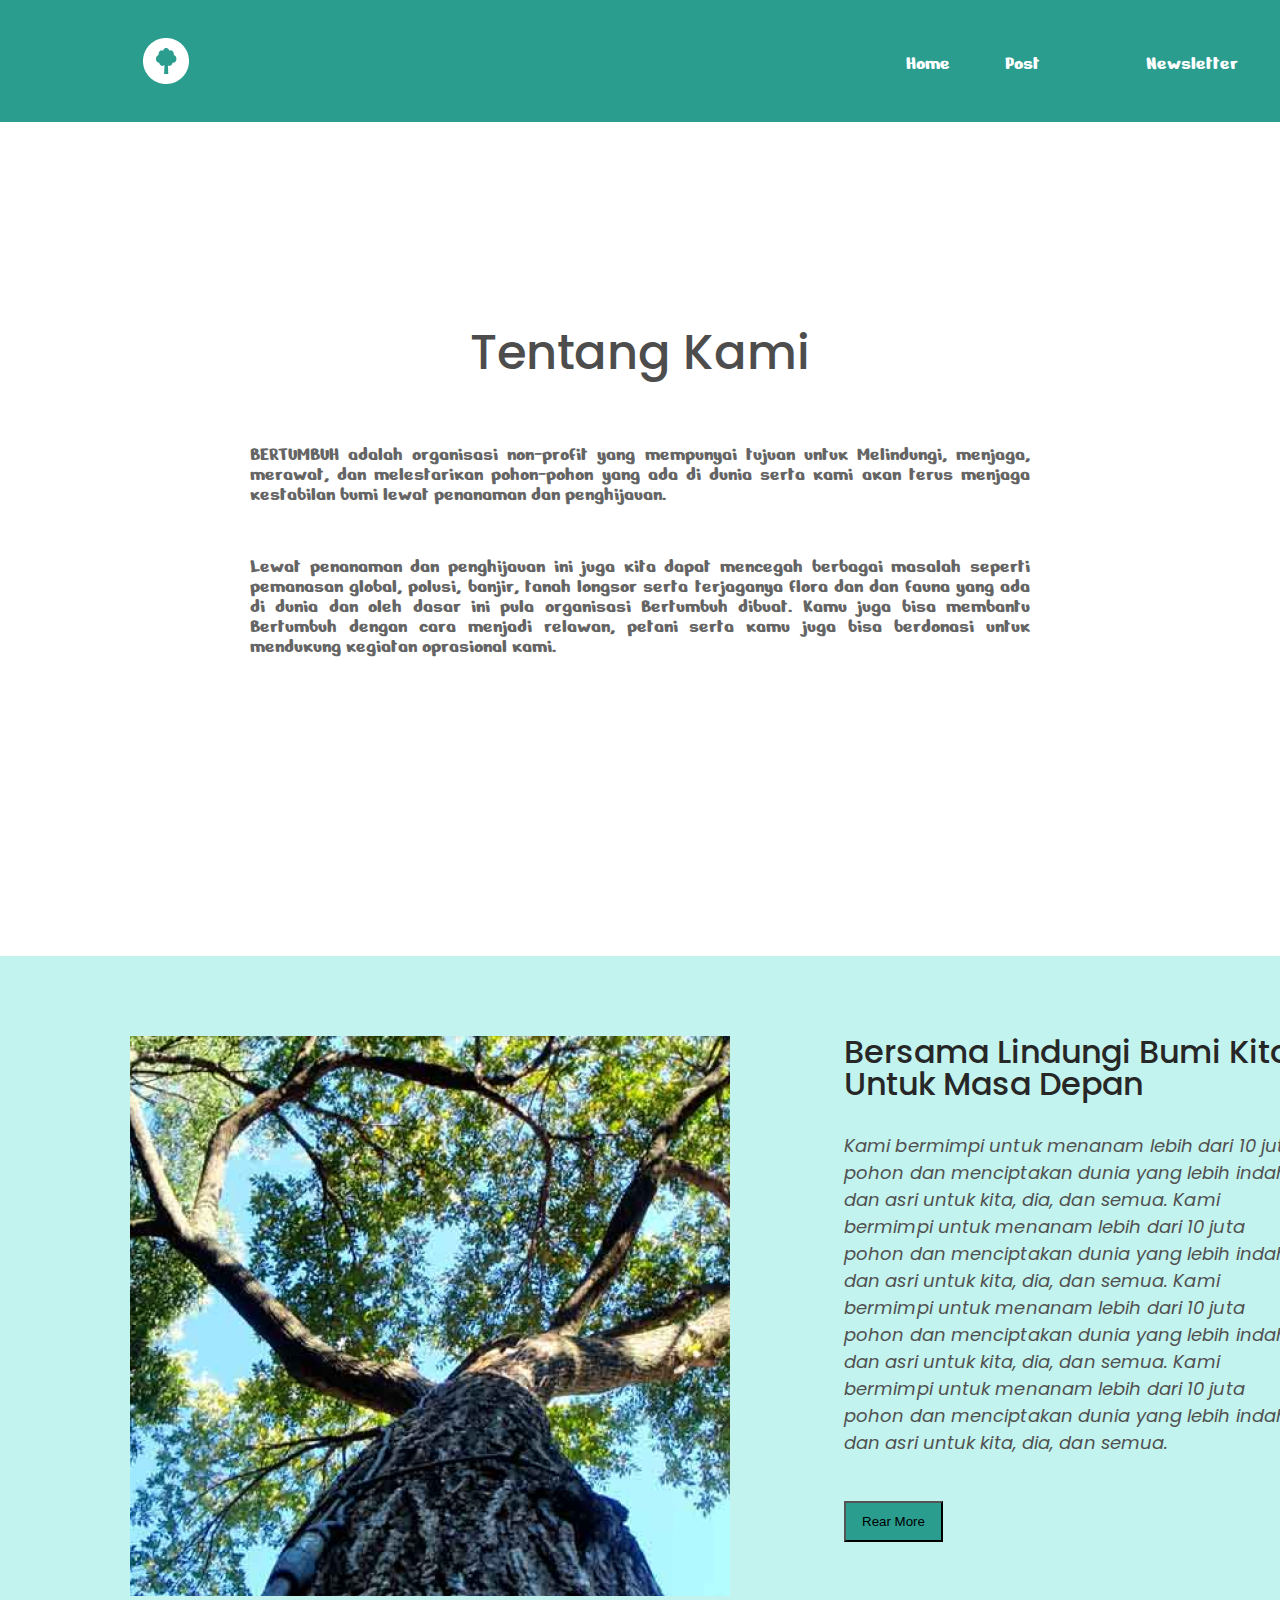
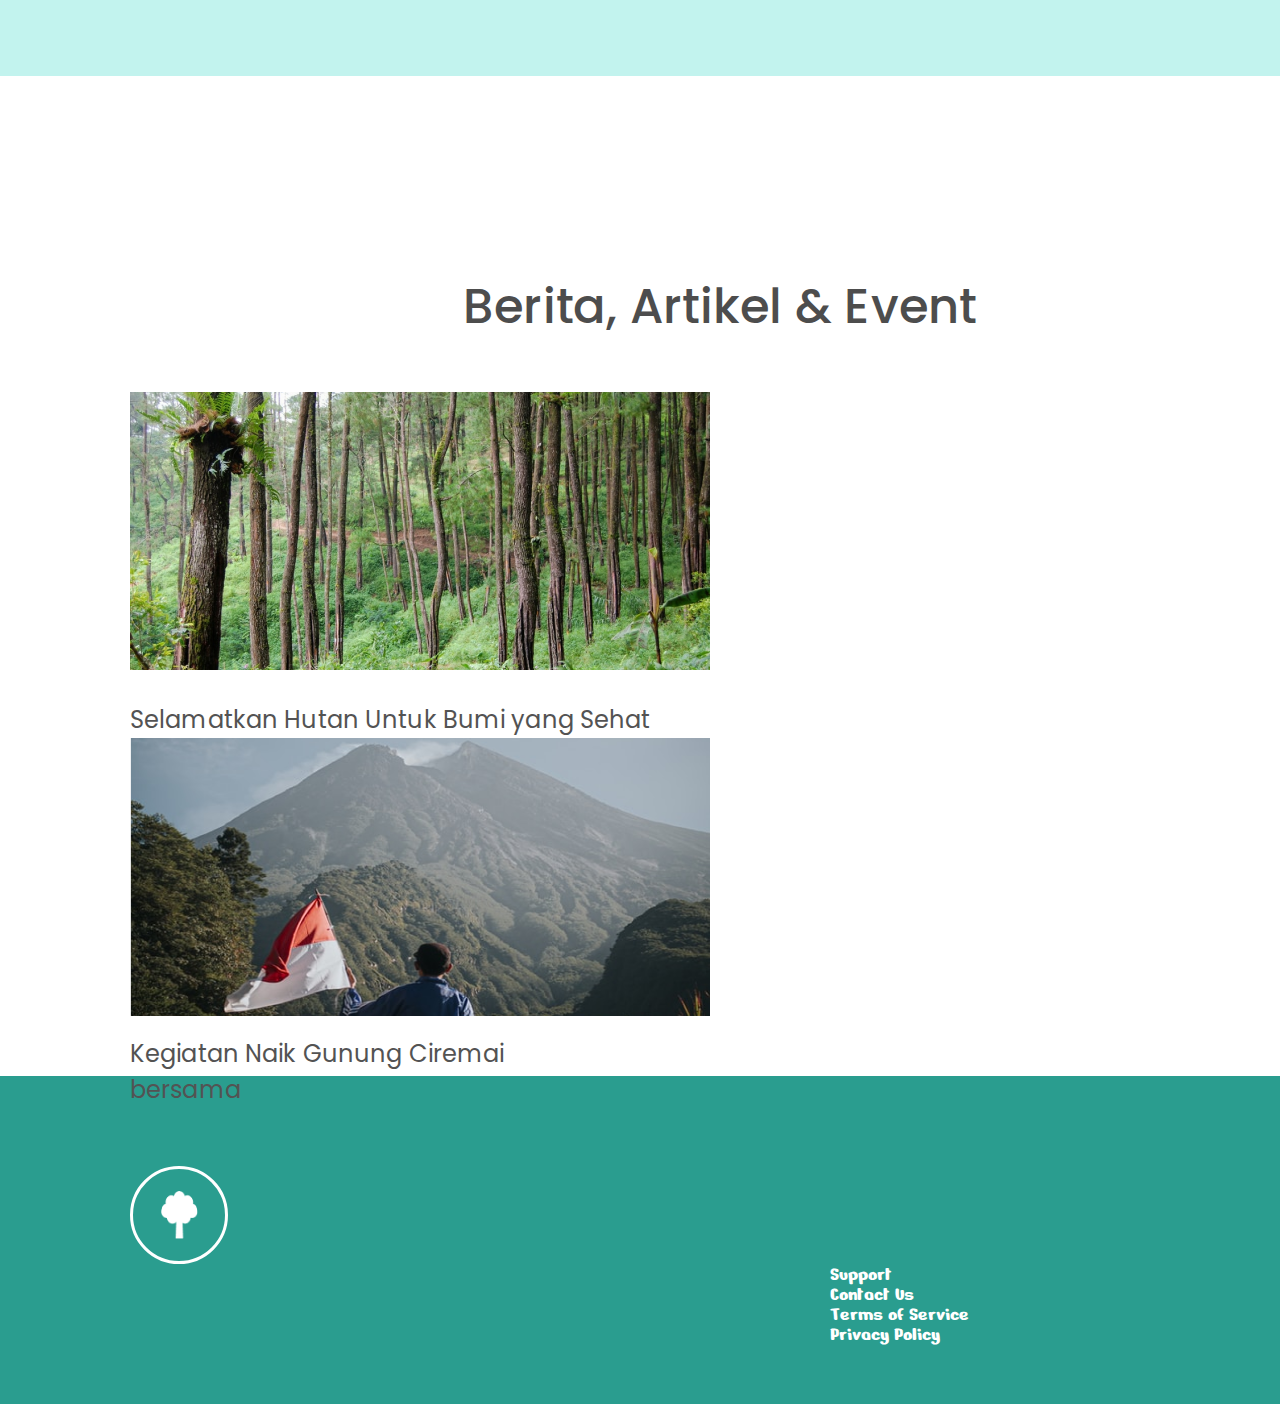
<file: index.html>
<!DOCTYPE html>
<html lang="en">

<head>
    <meta charset="UTF-8">
    <meta name="viewport" content="width=device-width, initial-scale=1.0">
    <title>Document</title>
    <link rel="stylesheet" href="style/reset.css">
    <link rel="stylesheet" href="style/style.css">
    <link rel="stylesheet" href="style/stylesheet.css">
</head>

<body>
    <!-- header -->
    <header>
        <a href="index.html" class="logo"><img src="img/logo.png" alt="logo"></a>
        <nav>
            <ul>
                <li><a href="index.html" class="li1 li">Home</a></li>
                <li><a href="" class="li2 li">Post</a></li>
                <li><a href="" class="li2 li">Newsletter</a></li>
            </ul>
        </nav>
    </header>
    <!-- article N1 -->
    <article class="article1">
        <h2 class="title">
            Tentang Kami
        </h2>

        <p class="text1 text">
            BERTUMBUH adalah organisasi non-profit yang mempunyai tujuan untuk Melindungi, menjaga, merawat, dan
            melestarikan pohon-pohon yang ada di dunia serta kami akan terus menjaga kestabilan bumi lewat penanaman dan
            penghijauan.
        </p>

        <p class="text2 text">
            Lewat penanaman dan penghijauan ini juga kita dapat mencegah berbagai masalah seperti pemanasan global,
            polusi, banjir, tanah longsor serta terjaganya flora dan dan fauna yang ada di dunia dan oleh dasar ini pula
            organisasi Bertumbuh dibuat. Kamu juga bisa membantu Bertumbuh dengan cara menjadi relawan, petani serta
            kamu juga bisa berdonasi untuk mendukung kegiatan oprasional kami.
        </p>

    </article>
    <!-- section -->
    <section class="section1">
        <div>
            <img src="img/photo1.png" alt="tall tree" class="tree">
            <article class="article2">
                <h2 class="title2">
                    Bersama Lindungi Bumi Kita
                    Untuk Masa Depan
                </h2>
                <p class="text3">
                    Kami bermimpi untuk menanam lebih dari 10 juta pohon dan menciptakan dunia yang lebih indah dan asri
                    untuk kita, dia, dan semua. Kami bermimpi untuk menanam lebih dari 10 juta pohon dan menciptakan
                    dunia yang lebih indah dan asri untuk kita, dia, dan semua. Kami bermimpi untuk menanam lebih dari
                    10 juta pohon dan menciptakan dunia yang lebih indah dan asri untuk kita, dia, dan semua. Kami
                    bermimpi untuk menanam lebih dari 10 juta pohon dan menciptakan dunia yang lebih indah dan asri
                    untuk kita, dia, dan semua.
                </p>
                <button>
                    Rear More
                </button>
            </article>
        </div>
    </section>

    <!-- section N2 -->
    <section class="section2">

        <h2 class="title3">
            Berita, Artikel & Event
        </h2>

        <article class="article3">

            <img src="img/photo2.png" alt="forest" class="forest">

            <p class="text4">
                Selamatkan Hutan Untuk Bumi yang Sehat
            </p>

        </article>

        <figure class="figure1">
            <img src="img/photo3.png" alt="mountains" class="mountains">

            <p class="text5">
                Kegiatan Naik Gunung Ciremai bersama
            </p>
        </figure>

        <!-- ვერ დავაყენე არტიკლის გვერდით -->

    </section>

    <!-- footer -->
    <footer>
        <img src="img/tree.png" alt="logo" class="logo2">
        <nav class="footernav">
            
            <ul class="li">Support</ul>

            <ul class="li">Contact Us</ul>
            
            <ul class="li">Terms of Service</ul>

            <ul class="li">Privacy Policy</ul>

        </nav>


    </footer>

</body>

</html>
</file>
<file: style/style.css>
header {
    width: 1440px;
    height: 122px;
    padding: 38px 130px;
    align-items: center;
    background: #2A9D8F;
}

.logo {
    width: 46px;
    height: 46px;
    padding: 10px 12.614px 10px 13px;
    vertical-align: middle;
}

nav {
    margin-left: 700px;
    display: inline-block;
    vertical-align: middle;
}

li {
    display: inline-block;
}

.li {
    color: #FFF;
    font-family: Nerko One;
    font-size: 20px;
    font-style: normal;
    font-weight: 400;
}

.li1 {
    width: 45px;
    height: 30px;
    margin-top: 46px;
    margin-bottom: 46px;
}

.li2 {
    margin: 46px 51px;
    width: 36px;
    height: 30px;
}

.li3 {
    margin: 46px;
    width: 90px;
    height: 30px;
    display: inline-block;
}

.article1 {
    width: 780px;
    height: 434px;
    margin: 200px auto;
}

.title {
    color: #4D4D4D;

    text-align: center;
    /* Heading 1/medium */
    font-family: Poppins;
    font-size: 48px;
    font-style: normal;
    font-weight: 500;
    line-height: 130%;
    /* 62.4px */
}

.text {
    color: #656565;

    text-align: justify;
    font-family: Nerko One;
    font-size: 20px;
    font-style: normal;
    font-weight: 400;
}

.text1 {
    margin-top: 60px;
    margin-bottom: 52px;
}

/* section N1 */
.section1 {
    width: 1440px;
    height: 720px;
    display: flex;
    height: 720px;
    padding: 80px 130px;
    background: #C2F3EE;
    margin: 0 auto;
}

div {
    width: 1180px;
    height: 560px padding: 260px 160px;
}

.tree {
    width: 600px;
    height: 560px;
    vertical-align: top;
}

.article2 {
    width: 460px;
    height: 538px;
    display: inline-block;
    vertical-align: top;
    margin-left: 110px;
}

.title2 {
    width: 457px;
    height: 96px;
    color: #272727;

    font-family: Poppins;
    font-size: 32px;
    font-style: normal;
    font-weight: 500;
}

.text3 {
    width: 457px;
    height: 324px;
    color: #515151;
    font-family: Poppins;
    font-size: 18px;
    font-style: italic;
    font-weight: 400;
    line-height: 27px;
    /* 150% */
    letter-spacing: 0.09px;
}

button {
    padding: 11px 16px;
    align-items: center;
    background: #2A9D8F;
    margin-top: 45px;
}

/* section N2 */
.section2 {
    width: 1180px;
    height: 600px;
    margin: 200px 130px;
}

.title3 {
    color: #4D4D4D;
    margin-left: 333px;
    margin-bottom: 54px;
    /* Heading 1/medium */
    font-family: Poppins;
    font-size: 48px;
    font-style: normal;
    font-weight: 500;
    line-height: 130%;
    /* 62.4px */
    letter-spacing: 0.24px;
    width: 515px;
    height: 62px;
}

.forest {
    width: 580px;
    height: 278px;
    vertical-align: top;
}

.mountains {
    width: 580px;
    height: 278px;
    vertical-align: top;
    display: inline-block;
}

.text4 {
    color: #535353;
    font-family: Poppins;
    font-size: 24px;
    font-style: normal;
    font-weight: 400;
    line-height: 36px;
    /* 150% */
    letter-spacing: 0.12px;
    width: 580px;
    height: 36px;
    margin-top: 32px;
}

.text5 {
    color: #535353;
    font-family: Poppins;
    font-size: 24px;
    font-style: normal;
    font-weight: 400;
    line-height: 36px;
    /* 150% */
    letter-spacing: 0.12px;
    width: 491px;
    height: 36px;
    margin-top: 20px;
}

.article3 {
    width: 580px;
    height: 346px;
}

/* footer */

footer {
    margin: 0 auto;
    width: 1440px;
    height: 328px;
    padding: 90px 130px;
    background: #2A9D8F;
}

.figure1 {
    width: 580px;
    height: 346px;
    display: inline-block;
}

.logo2 {
    border-radius: 50px;
    border: 3px solid #FFF;
    display: flex;
    width: 98px;
    height: 98px;
    padding: 22px 27.359px 21.621px 28px;
    align-items: center;
}

.fp1 {
    color: #FFF;
    font-family: 'Poppins';
    font-size: 20px;
    font-style: normal;
    font-weight: 500;
    line-height: 30px;
}

.fp2{
    width: 100;
    height: 27px;
    color: #FFF;
font-family: Poppins;
font-size: 18px;
font-style: normal;
margin: 21px 0 8px 0;
}

.fp3{
    width: 148px;
    height: 27px;
    color: #FFF;
font-family: Poppins;
font-size: 18px;
font-style: normal;
margin-bottom: 8px;
}

.fp4{
    color: #FFF;
    font-family: 'Poppins';
    font-size: 18px;
    font-style: normal;
    font-weight: 400;
    line-height: 27px;
}

.footernav {
    display: inline-block;
    vertical-align: top;
}
</file>
<file: style/stylesheet.css>
@font-face {
    font-family: 'Nerko One';
    src: url('../fonts/NerkoOne-Regular.eot');
    src: url('../fonts/NerkoOne-Regular.eot?#iefix') format('embedded-opentype'),
        url('../fonts/NerkoOne-Regular.woff2') format('woff2'),
        url('../fonts/NerkoOne-Regular.woff') format('woff'),
        url('../fonts/NerkoOne-Regular.ttf') format('truetype'),
        url('../fonts/NerkoOne-Regular.svg#NerkoOne-Regular') format('svg');
    font-weight: normal;
    font-style: normal;
    font-display: swap;
}

@font-face {
    font-family: 'Poppins';
    src: url('../fonts/Poppins-ExtraBoldItalic.eot');
    src: url('../fonts/Poppins-ExtraBoldItalic.eot?#iefix') format('embedded-opentype'),
        url('../fonts/Poppins-ExtraBoldItalic.woff2') format('woff2'),
        url('../fonts/Poppins-ExtraBoldItalic.woff') format('woff'),
        url('../fonts/Poppins-ExtraBoldItalic.ttf') format('truetype'),
        url('../fonts/Poppins-ExtraBoldItalic.svg#Poppins-ExtraBoldItalic') format('svg');
    font-weight: bold;
    font-style: italic;
    font-display: swap;
}

@font-face {
    font-family: 'Poppins';
    src: url('../fonts/Poppins-ExtraBold.eot');
    src: url('../fonts/Poppins-ExtraBold.eot?#iefix') format('embedded-opentype'),
        url('../fonts/Poppins-ExtraBold.woff2') format('woff2'),
        url('../fonts/Poppins-ExtraBold.woff') format('woff'),
        url('../fonts/Poppins-ExtraBold.ttf') format('truetype'),
        url('../fonts/Poppins-ExtraBold.svg#Poppins-ExtraBold') format('svg');
    font-weight: bold;
    font-style: normal;
    font-display: swap;
}

@font-face {
    font-family: 'Poppins';
    src: url('../fonts/Poppins-ExtraLightItalic.eot');
    src: url('../fonts/Poppins-ExtraLightItalic.eot?#iefix') format('embedded-opentype'),
        url('../fonts/Poppins-ExtraLightItalic.woff2') format('woff2'),
        url('../fonts/Poppins-ExtraLightItalic.woff') format('woff'),
        url('../fonts/Poppins-ExtraLightItalic.ttf') format('truetype'),
        url('../fonts/Poppins-ExtraLightItalic.svg#Poppins-ExtraLightItalic') format('svg');
    font-weight: 200;
    font-style: italic;
    font-display: swap;
}

@font-face {
    font-family: 'Poppins';
    src: url('../fonts/Poppins-BoldItalic.eot');
    src: url('../fonts/Poppins-BoldItalic.eot?#iefix') format('embedded-opentype'),
        url('../fonts/Poppins-BoldItalic.woff2') format('woff2'),
        url('../fonts/Poppins-BoldItalic.woff') format('woff'),
        url('../fonts/Poppins-BoldItalic.ttf') format('truetype'),
        url('../fonts/Poppins-BoldItalic.svg#Poppins-BoldItalic') format('svg');
    font-weight: bold;
    font-style: italic;
    font-display: swap;
}

@font-face {
    font-family: 'Poppins';
    src: url('../fonts/Poppins-ExtraLight.eot');
    src: url('../fonts/Poppins-ExtraLight.eot?#iefix') format('embedded-opentype'),
        url('../fonts/Poppins-ExtraLight.woff2') format('woff2'),
        url('../fonts/Poppins-ExtraLight.woff') format('woff'),
        url('../fonts/Poppins-ExtraLight.ttf') format('truetype'),
        url('../fonts/Poppins-ExtraLight.svg#Poppins-ExtraLight') format('svg');
    font-weight: 200;
    font-style: normal;
    font-display: swap;
}

@font-face {
    font-family: 'Poppins';
   src: url('../fonts/Poppins-Italic.eot');
    src: url('../fonts/Poppins-Italic.eot?#iefix') format('embedded-opentype'),
        url('../fonts/Poppins-Italic.woff2') format('woff2'),
        url('../fonts/Poppins-Italic.woff') format('woff'),
        url('../fonts/Poppins-Italic.ttf') format('truetype'),
        url('../fonts/Poppins-Italic.svg#Poppins-Italic') format('svg');
    font-weight: normal;
    font-style: italic;
    font-display: swap;
}

@font-face {
    font-family: 'Poppins';
    src: url('../fonts/Poppins-Light.eot');
    src: url('../fonts/Poppins-Light.eot?#iefix') format('embedded-opentype'),
        url('../fonts/Poppins-Light.woff2') format('woff2'),
        url('../fonts/Poppins-Light.woff') format('woff'),
        url('../fonts/Poppins-Light.ttf') format('truetype'),
        url('../fonts/Poppins-Light.svg#Poppins-Light') format('svg');
    font-weight: 300;
    font-style: normal;
    font-display: swap;
}

@font-face {
    font-family: 'Poppins';
    src: url('../fonts/Poppins-BlackItalic.eot');
    src: url('../fonts/Poppins-BlackItalic.eot?#iefix') format('embedded-opentype'),
        url('../fonts/Poppins-BlackItalic.woff2') format('woff2'),
        url('../fonts/Poppins-BlackItalic.woff') format('woff'),
        url('../fonts/Poppins-BlackItalic.ttf') format('truetype'),
        url('../fonts/Poppins-BlackItalic.svg#Poppins-BlackItalic') format('svg');
    font-weight: 900;
    font-style: italic;
    font-display: swap;
}

@font-face {
    font-family: 'Poppins';
    src: url('../fonts/Poppins-Bold.eot');
    src: url('../fonts/Poppins-Bold.eot?#iefix') format('embedded-opentype'),
        url('../fonts/Poppins-Bold.woff2') format('woff2'),
        url('../fonts/Poppins-Bold.woff') format('woff'),
        url('../fonts/Poppins-Bold.ttf') format('truetype'),
        url('../fonts/Poppins-Bold.svg#Poppins-Bold') format('svg');
    font-weight: bold;
    font-style: normal;
    font-display: swap;
}

@font-face {
    font-family: 'Poppins';
    src: url('../fonts/Poppins-Black.eot');
    src: url('../fonts/Poppins-Black.eot?#iefix') format('embedded-opentype'),
        url('../fonts/Poppins-Black.woff2') format('woff2'),
        url('../fonts/Poppins-Black.woff') format('woff'),
        url('../fonts/Poppins-Black.ttf') format('truetype'),
        url('../fonts/Poppins-Black.svg#Poppins-Black') format('svg');
    font-weight: 900;
    font-style: normal;
    font-display: swap;
}

@font-face {
    font-family: 'Poppins';
    src: url('../fonts/Poppins-MediumItalic.eot');
    src: url('../fonts/Poppins-MediumItalic.eot?#iefix') format('embedded-opentype'),
        url('../fonts/Poppins-MediumItalic.woff2') format('woff2'),
        url('../fonts/Poppins-MediumItalic.woff') format('woff'),
        url('../fonts/Poppins-MediumItalic.ttf') format('truetype'),
        url('../fonts/Poppins-MediumItalic.svg#Poppins-MediumItalic') format('svg');
    font-weight: 500;
    font-style: italic;
    font-display: swap;
}

@font-face {
    font-family: 'Poppins';
    src: url('../fonts/Poppins-Thin.eot');
    src: url('../fonts/Poppins-Thin.eot?#iefix') format('embedded-opentype'),
        url('../fonts/Poppins-Thin.woff2') format('woff2'),
        url('../fonts/Poppins-Thin.woff') format('woff'),
        url('../fonts/Poppins-Thin.ttf') format('truetype'),
        url('../fonts/Poppins-Thin.svg#Poppins-Thin') format('svg');
    font-weight: 100;
    font-style: normal;
    font-display: swap;
}

@font-face {
    font-family: 'Poppins';
    src: url('../fonts/Poppins-Regular.eot');
    src: url('../fonts/Poppins-Regular.eot?#iefix') format('embedded-opentype'),
        url('../fonts/Poppins-Regular.woff2') format('woff2'),
        url('../fonts/Poppins-Regular.woff') format('woff'),
        url('../fonts/Poppins-Regular.ttf') format('truetype'),
        url('../fonts/Poppins-Regular.svg#Poppins-Regular') format('svg');
    font-weight: normal;
    font-style: normal;
    font-display: swap;
}

@font-face {
    font-family: 'Poppins';
    src: url('../fonts/Poppins-Medium.eot');
    src: url('../fonts/Poppins-Medium.eot?#iefix') format('embedded-opentype'),
        url('../fonts/Poppins-Medium.woff2') format('woff2'),
        url('../fonts/Poppins-Medium.woff') format('woff'),
        url('../fonts/Poppins-Medium.ttf') format('truetype'),
        url('../fonts/Poppins-Medium.svg#Poppins-Medium') format('svg');
    font-weight: 500;
    font-style: normal;
    font-display: swap;
}

@font-face {
    font-family: 'Poppins';
    src: url('../fonts/Poppins-ThinItalic.eot');
    src: url('../fonts/Poppins-ThinItalic.eot?#iefix') format('embedded-opentype'),
        url('../fonts/Poppins-ThinItalic.woff2') format('woff2'),
        url('../fonts/Poppins-ThinItalic.woff') format('woff'),
        url('../fonts/Poppins-ThinItalic.ttf') format('truetype'),
        url('../fonts/Poppins-ThinItalic.svg#Poppins-ThinItalic') format('svg');
    font-weight: 100;
    font-style: italic;
    font-display: swap;
}

@font-face {
    font-family: 'Poppins';
    src: url('../fonts/Poppins-LightItalic.eot');
    src: url('../fonts/Poppins-LightItalic.eot?#iefix') format('embedded-opentype'),
        url('../fonts/Poppins-LightItalic.woff2') format('woff2'),
        url('../fonts/Poppins-LightItalic.woff') format('woff'),
        url('../fonts/Poppins-LightItalic.ttf') format('truetype'),
        url('../fonts/Poppins-LightItalic.svg#Poppins-LightItalic') format('svg');
    font-weight: 300;
    font-style: italic;
    font-display: swap;
}

@font-face {
    font-family: 'Poppins';
    src: url('../fonts/Poppins-SemiBold.eot');
    src: url('../fonts/Poppins-SemiBold.eot?#iefix') format('embedded-opentype'),
        url('../fonts/Poppins-SemiBold.woff2') format('woff2'),
        url('../fonts/Poppins-SemiBold.woff') format('woff'),
        url('../fonts/Poppins-SemiBold.ttf') format('truetype'),
        url('../fonts/Poppins-SemiBold.svg#Poppins-SemiBold') format('svg');
    font-weight: 600;
    font-style: normal;
    font-display: swap;
}

@font-face {
    font-family: 'Poppins';
    src: url('../fonts/Poppins-SemiBoldItalic.eot');
    src: url('../fonts/Poppins-SemiBoldItalic.eot?#iefix') format('embedded-opentype'),
        url('../fonts/Poppins-SemiBoldItalic.woff2') format('woff2'),
        url('../fonts/Poppins-SemiBoldItalic.woff') format('woff'),
        url('../fonts/Poppins-SemiBoldItalic.ttf') format('truetype'),
        url('../fonts/Poppins-SemiBoldItalic.svg#Poppins-SemiBoldItalic') format('svg');
    font-weight: 600;
    font-style: italic;
    font-display: swap;
}
</file>
